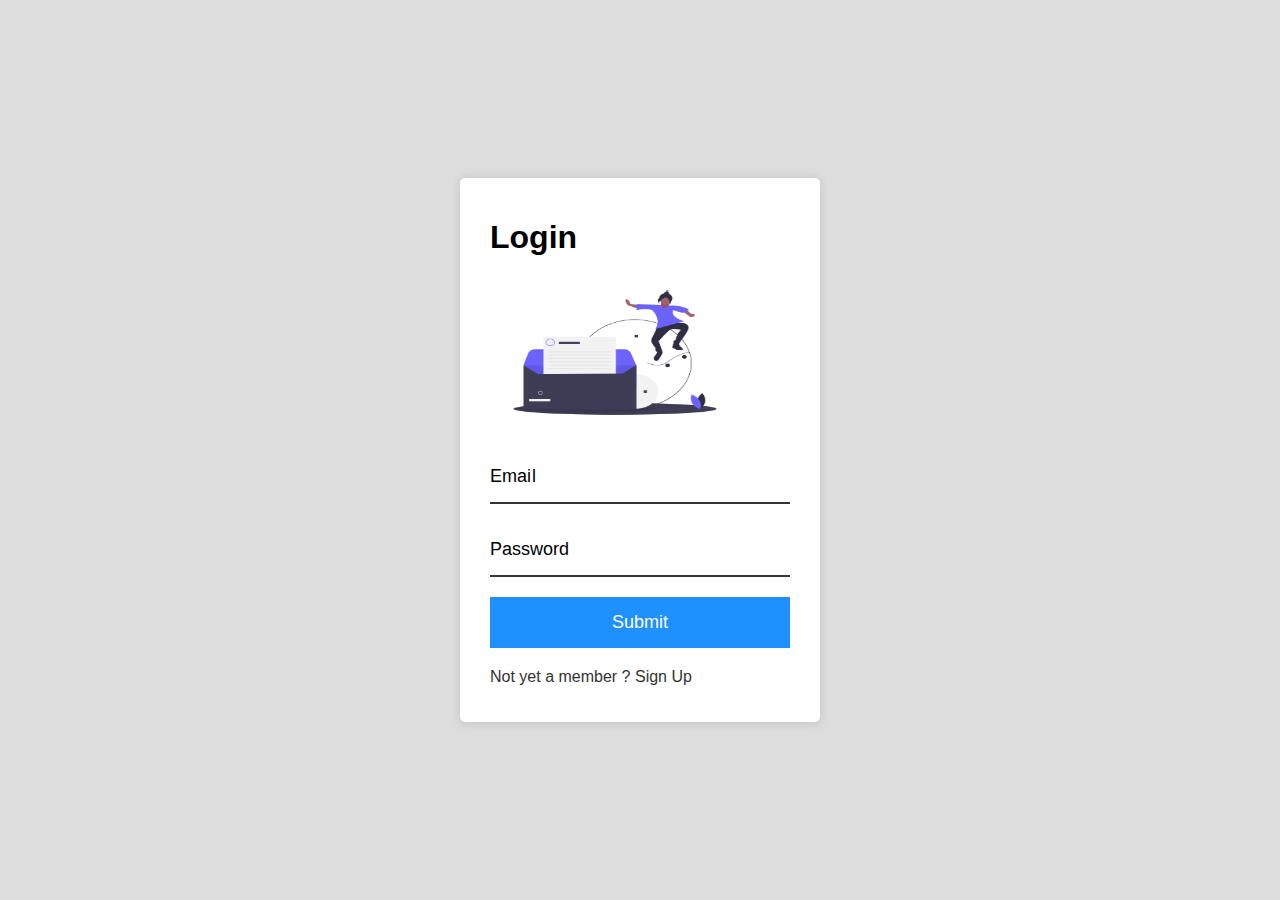
<file: index.html>
<!DOCTYPE html>
<html lang="en">
<head>
    <meta charset="UTF-8">
    <meta name="viewport" content="width=device-width, initial-scale=1.0">
    <title>Login</title>
    <link rel="stylesheet" href="css/style.css">
</head>
<body>
    <form class="container">
        <h1>Login</h1>
        <img src="images/login header image.png" alt="Login Header Image" 
        width="250" height="150">
        <div class="form-control">
            <input type="email" required>
            <label for="email">Email</label>
        </div>
        <div class="form-control">
            <input type="password" required>
            <label for="password">Password</label>
        </div>
        <div class="form-control">
            <input type="button" value="Submit">
        </div>
        <p>Not yet a member ? <a href="signup.html">Sign Up</a></p>
    </form>
    <script src="js/script.js"></script>
</body>
</html>
</file>
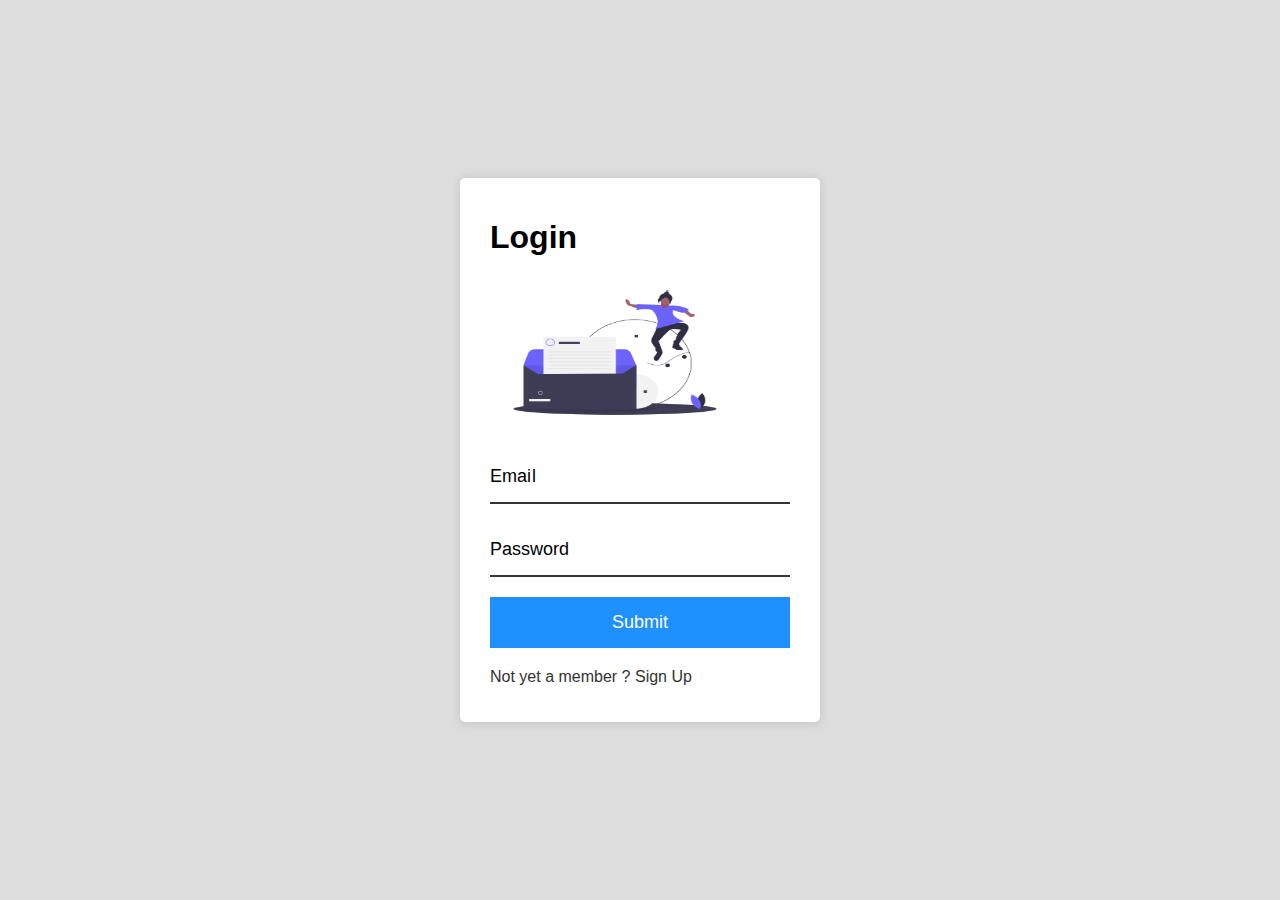
<file: login.html>
<!DOCTYPE html>
<html lang="en">
<head>
    <meta charset="UTF-8">
    <meta name="viewport" content="width=device-width, initial-scale=1.0">
    <title>Login</title>
    <link rel="stylesheet" href="css/style.css">
</head>
<body>
    <form class="container">
        <h1>Login</h1>
        <img src="images/login header image.png" alt="Login Header Image" 
        width="250" height="150">
        <div class="form-control">
            <input type="email" required>
            <label for="email">Email</label>
        </div>
        <div class="form-control">
            <input type="password" required>
            <label for="password">Password</label>
        </div>
        <div class="form-control">
            <input type="button" value="Submit">
        </div>
        <p>Not yet a member ? <a href="signup.html">Sign Up</a></p>
    </form>
    <script src="js/script.js"></script>
</body>
</html>
</file>
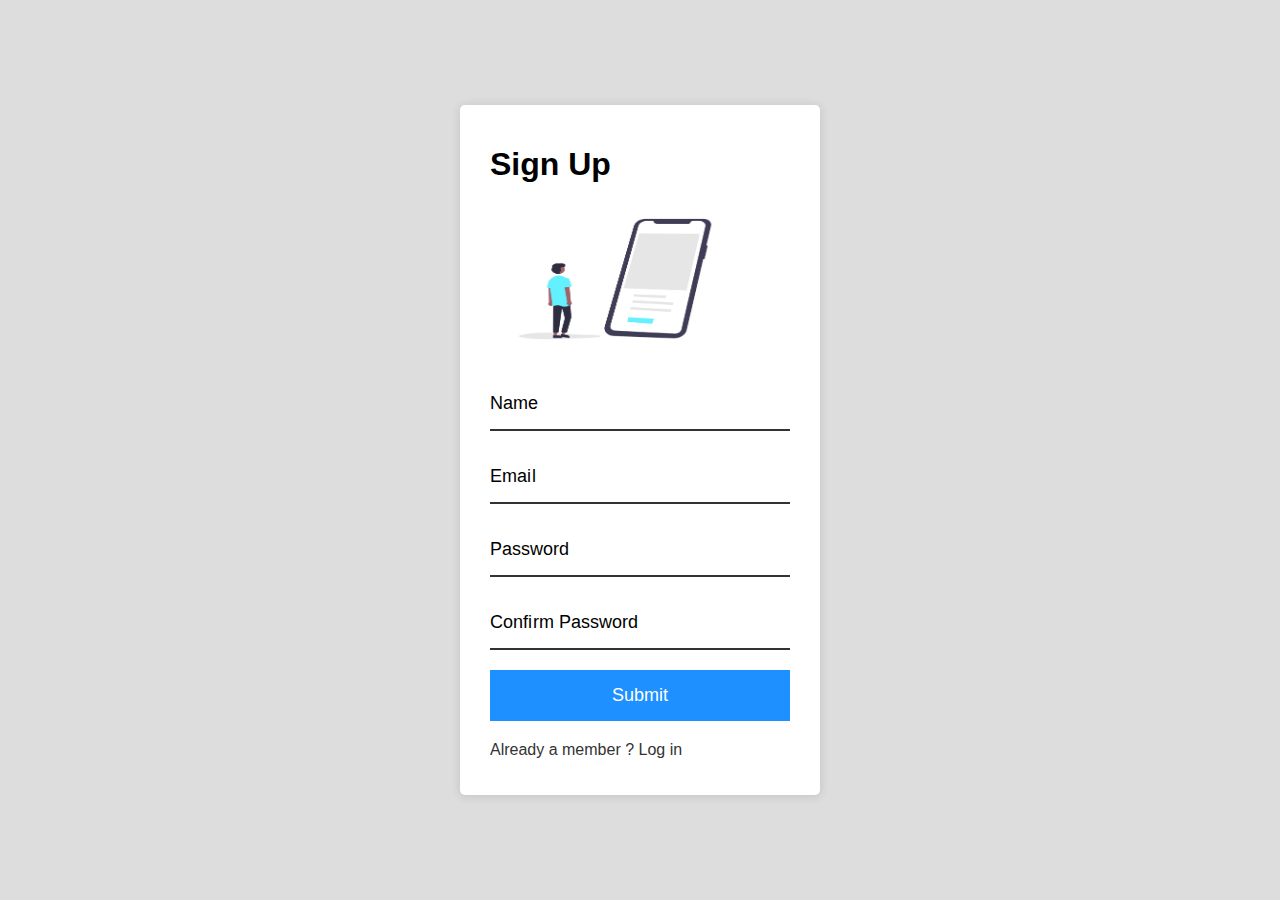
<file: signup.html>
<!DOCTYPE html>
<html lang="en">
<head>
    <meta charset="UTF-8">
    <meta name="viewport" content="width=device-width, initial-scale=1.0">
    <title>Login</title>
    <link rel="stylesheet" href="css/style.css">
</head>
<body>
    <form class="container">
        <h1>Sign Up</h1>
        <img src="images/sign up header image.png" alt="Sign Up Header Image" 
        width="250" height="150">
        <div class="form-control">
            <input type="name" required>
            <label for="name">Name</label>
        </div>
        <div class="form-control">
            <input type="email" required>
            <label for="email">Email</label>
        </div>
        <div class="form-control">
            <input type="password" required>
            <label for="password">Password</label>
        </div>
        <div class="form-control">
            <input type="password" required>
            <label for="password">Confirm Password</label>
        </div>
        <div class="form-control">
            <input type="button" value="Submit">
        </div>
        <p>Already a member ? <a href="login.html">Log in</a></p>
    </form>
    <script src="js/script.js"></script>
</body>
</html>
</file>
<file: css/style.css>
* {
  box-sizing: border-box;
}

body {
  font-family: Arial, Helvetica, sans-serif;
  display: flex;
  justify-content: center;
  align-items: center;
  flex-direction: column;
  min-height: 100vh;
  margin: 0;
  background-color: #ddd;
}

form {
  border: none;
  border-radius: 5px;
  background-color: #fff;
  padding: 20px 30px;
  box-shadow: 0px 1px 10px 1px rgba(0, 0, 0, 0.1);
}

/**/
.form-control {
  position: relative;
  margin: 20px 0;
  width: 300px;
}

.form-control input {
  border: none;
  border-bottom: 2px solid #333;
  font-family: inherit;
  font-size: 18px;
  display: block;
  padding: 15px 0;
  width: 100%;
}

.form-control input:focus,
.form-control input:valid {
  border-bottom-color: rgb(88, 240, 96);
  outline: none;
}

.form-control label {
  font-size: 18px;
  position: absolute;
  top: 15px;
  left: 0;
}

.form-control input:focus + label span,
.form-control input:valid + label span {
  color: rgb(88, 240, 96);
  transform: translateY(-30px);
}

input[type="button"] {
  border: none;
  color: #fff;
  background-color: dodgerblue;
}

input[type="button"]:hover {
  background-color: rgb(7, 86, 165);
  transform: scale(1.1);
}

.form-control label span {
  display: inline-block;
  transition: 0.3s cubic-bezier(0.68, -0.55, 0.265, 1.55);
  min-width: 5px; /* In cases where we add more than one word in a label e.g Confirm Password */
}

p {
  color: #333;
  font-weight: 500;
}

a {
  text-decoration: none;
  color: #333;
}

a:hover {
  color: #111;
}
</file>
